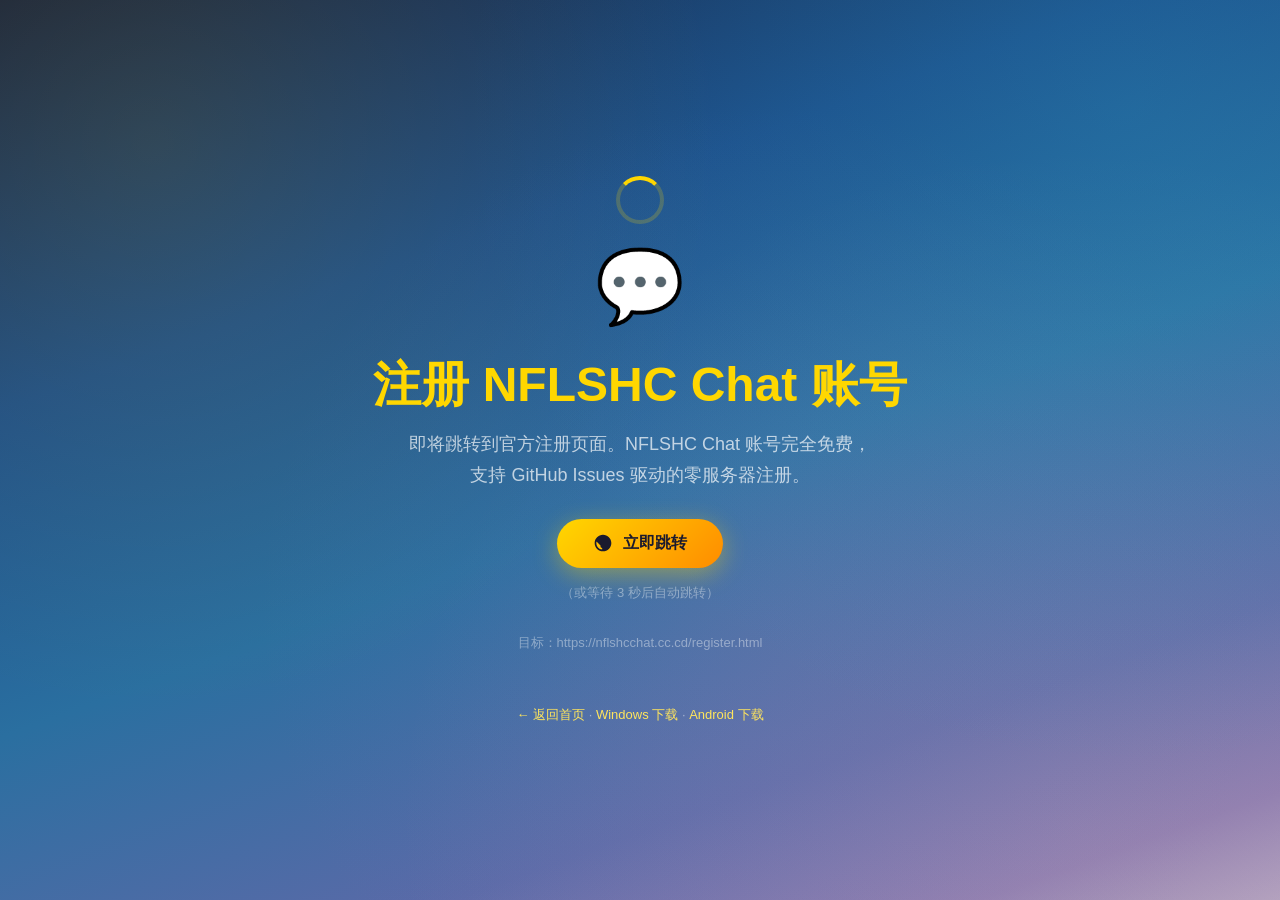
<file: register.html>
<!DOCTYPE html>
<html lang="zh-CN">
<head>
  <meta charset="UTF-8" />
  <meta name="viewport" content="width=device-width, initial-scale=1.0" />
  <title>注册账号 - NFLSHC Chat</title>
  <link rel="stylesheet" href="styles.css" />
  <style>
    .redirect-page { position: relative; z-index: 10; min-height: 100vh; display: flex; flex-direction: column; align-items: center; justify-content: center; padding: 24px; text-align: center; }
    .redirect-icon { font-size: 72px; margin-bottom: 24px; animation: pulse 2s ease-in-out infinite; }
    @keyframes pulse { 0%,100%{transform:scale(1)} 50%{transform:scale(1.1)} }
    .redirect-page h1 { font-size: clamp(28px, 5vw, 48px); font-weight: 800; color: var(--gold); margin-bottom: 12px; }
    .redirect-page p { font-size: clamp(14px, 2vw, 18px); color: rgba(255,255,255,0.7); max-width: 480px; line-height: 1.7; margin-bottom: 28px; }
    .redirect-page .btn {
      display: inline-flex; align-items: center; gap: 10px;
      background: linear-gradient(135deg, var(--gold) 0%, var(--orange) 100%);
      color: #1a1a2e; font-size: 16px; font-weight: 700;
      padding: 14px 36px; border-radius: 999px; text-decoration: none;
      box-shadow: 0 6px 24px rgba(255,215,0,0.4);
      transition: transform .15s, box-shadow .2s; margin-bottom: 14px;
    }
    .redirect-page .btn:hover { transform: translateY(-2px); box-shadow: 0 10px 32px rgba(255,215,0,0.6); }
    .redirect-page .note { font-size: 13px; color: rgba(255,255,255,0.4); }
    .back-link { margin-top: 24px; font-size: 13px; color: rgba(255,255,255,0.45); }
    .back-link a { color: var(--gold-light); text-decoration: none; }
    .back-link a:hover { text-decoration: underline; }
    .loader { width: 48px; height: 48px; border: 4px solid rgba(255,215,0,0.2); border-top-color: var(--gold); border-radius: 50%; animation: spin .8s linear infinite; margin-bottom: 20px; }
    @keyframes spin { to{transform:rotate(360deg)} }
    .countdown { font-size: 20px; color: var(--gold); font-weight: 700; margin-top: 12px; }
  </style>
  <script>
    // Auto redirect after countdown
    const TARGET = 'https://nflshcchat.cc.cd/register.html';
    let seconds = 3;
    function updateCountdown() {
      var el = document.getElementById('countdown');
      if (el) el.textContent = seconds;
      if (seconds <= 0) {
        window.location.replace(TARGET);
      } else {
        seconds--;
        setTimeout(updateCountdown, 1000);
      }
    }
    window.addEventListener('load', updateCountdown);
  </script>
</head>
<body class="page-register">
  <div class="aurora" aria-hidden="true">
    <span class="blob blob-1"></span><span class="blob blob-2"></span>
    <span class="blob blob-3"></span><span class="blob blob-4"></span><span class="blob blob-5"></span>
    <span class="raster"></span>
  </div>

  <div class="redirect-page">
    <div class="loader"></div>
    <div class="redirect-icon">💬</div>
    <h1>注册 NFLSHC Chat 账号</h1>
    <p>即将跳转到官方注册页面。NFLSHC Chat 账号完全免费，支持 GitHub Issues 驱动的零服务器注册。</p>
    <a class="btn" href="https://nflshcchat.cc.cd/register.html" target="_blank">
      <svg viewBox="0 0 24 24" width="20" height="20" fill="currentColor"><path d="M12 2C6.48 2 2 6.48 2 12s4.48 10 10 10 10-4.48 10-10S17.52 2 12 2zm-1 17.93c-3.95-.49-7-3.85-7-7.93 0-.62.08-1.21.21-1.79L9 15v1c0 1.1.9 2 2 2v1.93z"/></svg>
      立即跳转
    </a>
    <p class="note">（或等待 <span id="countdown">3</span> 秒后自动跳转）</p>
    <p class="note">目标：https://nflshcchat.cc.cd/register.html</p>
    <div class="back-link">
      <a href="index.html">← 返回首页</a> ·
      <a href="windows.html">Windows 下载</a> ·
      <a href="android.html">Android 下载</a>
    </div>
  </div>
</body>
</html>
</file>
<file: styles.css>
:root {
  --gold: #ffd700;
  --gold-dark: #e6b800;
  --gold-light: #ffe55c;
  --orange: #ff8c00;
  --nav-h: 62px;
  --maxw: 1100px;
  --text: #ffffff;
  --text-muted: rgba(255,255,255,0.75);
  --card-bg: rgba(255,255,255,0.1);
  --card-border: rgba(255,255,255,0.15);
  --font: -apple-system, BlinkMacSystemFont, "Segoe UI", Roboto, "PingFang SC", "Microsoft YaHei", sans-serif;
}
*{ box-sizing: border-box; margin: 0; padding: 0; }

html { min-height: 100%; }

body{
  font-family: var(--font);
  color: var(--text);
  min-height: 100vh;
  overflow-x: hidden;
  position: relative;
  display: flex;
  flex-direction: column;
  /* 单一极光渐变背景：线性渐变 + 几处柔和径向光晕，整体固定不滚动，避免与文本框错位 */
  background:
    radial-gradient(circle at 12% 16%, rgba(255,215,0,0.10), transparent 42%),
    radial-gradient(circle at 88% 12%, rgba(40,170,210,0.22), transparent 48%),
    radial-gradient(circle at 60% 68%, rgba(126,120,187,0.18), transparent 52%),
    radial-gradient(circle at 84% 92%, rgba(204,172,177,0.20), transparent 50%),
    linear-gradient(160deg, #16233f 0%, #1d4e89 28%, #2a6fa0 52%, #5a6aa8 76%, #8a7ab0 90%, #b0a0c0 100%);
}

/* 各页面极光色调略有差异，但均为同一套极光主题、单一背景层 */
body.page-windows{
  background:
    radial-gradient(circle at 14% 14%, rgba(40,170,210,0.22), transparent 46%),
    radial-gradient(circle at 86% 16%, rgba(30,144,176,0.26), transparent 50%),
    radial-gradient(circle at 55% 72%, rgba(90,140,200,0.16), transparent 52%),
    radial-gradient(circle at 82% 90%, rgba(170,190,220,0.18), transparent 50%),
    linear-gradient(160deg, #122a44 0%, #16456e 30%, #246a96 55%, #4a7aa8 78%, #7a8ab8 92%, #a8a0c8 100%);
}
body.page-android{
  background:
    radial-gradient(circle at 14% 16%, rgba(126,120,187,0.24), transparent 46%),
    radial-gradient(circle at 86% 14%, rgba(138,120,200,0.22), transparent 50%),
    radial-gradient(circle at 58% 70%, rgba(180,150,216,0.16), transparent 52%),
    radial-gradient(circle at 82% 90%, rgba(204,172,200,0.18), transparent 50%),
    linear-gradient(160deg, #1c1a3a 0%, #2d3a7a 30%, #4a5aa8 52%, #6a6ab0 74%, #8a7ab8 90%, #b0a0c8 100%);
}
body.page-log{
  background:
    radial-gradient(circle at 12% 16%, rgba(40,120,200,0.22), transparent 46%),
    radial-gradient(circle at 88% 14%, rgba(90,120,200,0.20), transparent 50%),
    radial-gradient(circle at 56% 70%, rgba(126,120,187,0.18), transparent 52%),
    radial-gradient(circle at 84% 90%, rgba(180,170,216,0.18), transparent 50%),
    linear-gradient(160deg, #161d38 0%, #22356a 30%, #3a5a9c 54%, #5a6aa8 76%, #8a7ab0 90%, #aaa0c8 100%);
}
body.page-register{
  background:
    radial-gradient(circle at 12% 16%, rgba(255,215,0,0.10), transparent 42%),
    radial-gradient(circle at 88% 12%, rgba(40,170,210,0.20), transparent 48%),
    radial-gradient(circle at 60% 68%, rgba(126,120,187,0.16), transparent 52%),
    radial-gradient(circle at 84% 92%, rgba(204,172,177,0.18), transparent 50%),
    linear-gradient(160deg, #16223f 0%, #1d4e89 30%, #2a6fa0 54%, #5a6aa8 78%, #8a7ab0 92%, #b0a0c0 100%);
}

/* ===== Aurora animated background ===== */
/* 第二层浮动光斑已废弃：背景统一烘焙进 body，避免与文本框错位 */
.aurora{ display: none; }
.blob{
  position: absolute; border-radius: 50%;
  filter: blur(80px); opacity: .45;
  mix-blend-mode: screen;
  animation: drift 20s ease-in-out infinite alternate;
}
.blob-1{ width: 50vw; height: 50vw; left: -10vw; top: -8vw;
  background: radial-gradient(circle, rgba(255,215,0,0.7) 0%, rgba(255,140,0,0) 70%); animation-delay: 0s; }
.blob-2{ width: 42vw; height: 42vw; right: -8vw; top: 2vw;
  background: radial-gradient(circle, rgba(30,144,176,0.6) 0%, rgba(30,144,176,0) 70%); animation-delay: -5s; }
.blob-3{ width: 46vw; height: 46vw; left: 20vw; top: 18vw;
  background: radial-gradient(circle, rgba(85,136,204,0.55) 0%, rgba(85,136,204,0) 70%); animation-delay: -10s; }
.blob-4{ width: 40vw; height: 40vw; right: 10vw; bottom: -4vw;
  background: radial-gradient(circle, rgba(126,120,187,0.55) 0%, rgba(126,120,187,0) 70%); animation-delay: -15s; }
.blob-5{ width: 44vw; height: 44vw; left: -6vw; bottom: 4vw;
  background: radial-gradient(circle, rgba(204,172,177,0.55) 0%, rgba(204,172,177,0) 70%); animation-delay: -20s; }
.raster{
  position: absolute; inset: 0;
  background: repeating-linear-gradient(90deg,
    rgba(255,255,255,0.04) 0px, rgba(255,255,255,0.04) 1px,
    rgba(0,0,0,0.03) 2px, rgba(0,0,0,0.03) 3px);
  opacity: .7;
}
@keyframes drift{
  from{ transform: translate3d(0,0,0) scale(1); }
  to{ transform: translate3d(3vw,2vw,0) scale(1.1); }
}

/* ===== Navbar ===== */
.navbar{
  position: fixed; top: 0; left: 0; right: 0; height: var(--nav-h);
  z-index: 20; display: flex; align-items: center;
  background: rgba(26,26,62,0.82);
  backdrop-filter: saturate(160%) blur(14px);
  border-bottom: 1px solid rgba(255,215,0,0.15);
}
.nav-inner{
  width: 100%; max-width: var(--maxw); margin: 0 auto;
  padding: 0 24px; display: flex; align-items: center; gap: 20px;
}
.brand{ display: flex; align-items: center; gap: 10px; text-decoration: none; flex-shrink: 0; }
.brand svg{ filter: drop-shadow(0 2px 8px rgba(255,215,0,0.4)); }
.brand-logo{ height: 32px; width: auto; border-radius: 8px; box-shadow: 0 2px 8px rgba(255,215,0,0.35); }
.brand-word{ font-size: 18px; font-weight: 800; color: var(--gold); letter-spacing: 0.5px; }

.menu{ display: flex; align-items: center; gap: 20px; flex: 1; }
.menu a{
  font-size: 14px; font-weight: 500; color: rgba(255,255,255,0.82); text-decoration: none;
  transition: color .2s; white-space: nowrap;
}
.menu a:hover{ color: var(--gold); }

.nav-cta{
  font-size: 13px; font-weight: 700; color: #1a1a2e; text-decoration: none;
  background: linear-gradient(135deg, var(--gold) 0%, var(--orange) 100%);
  padding: 8px 18px; border-radius: 999px;
  box-shadow: 0 4px 16px rgba(255,215,0,0.35);
  transition: transform .15s, box-shadow .2s; white-space: nowrap;
}
.nav-cta:hover{ transform: translateY(-1px); box-shadow: 0 6px 20px rgba(255,215,0,0.55); }

/* ===== Hero ===== */
.hero{
  position: relative; z-index: 10; flex: 1;
  display: flex; flex-direction: column; align-items: center; justify-content: center;
  text-align: center; padding: calc(var(--nav-h) + 6vh) 24px 6vh;
  min-height: 82vh;
}
.hero-badge{
  display: inline-block;
  background: rgba(255,215,0,0.15); border: 1px solid rgba(255,215,0,0.4);
  color: var(--gold-light); font-size: 13px; font-weight: 600;
  padding: 6px 18px; border-radius: 999px; margin-bottom: 20px;
  letter-spacing: 0.5px;
}
.headline{
  display: flex; flex-direction: column; align-items: center; gap: 4px;
  font-weight: 800; line-height: 1.0; margin-bottom: 16px;
  text-shadow: 0 4px 30px rgba(0,0,0,0.4);
}
.platform-name{ font-size: clamp(52px, 9vw, 108px); letter-spacing: 2px; color: var(--gold); }
.tagline{ font-size: clamp(14px, 2vw, 20px); font-weight: 500; letter-spacing: 3px; margin-bottom: 16px; color: rgba(255,255,255,0.85); }
.hero-desc{ font-size: clamp(14px, 1.5vw, 17px); max-width: 600px; color: rgba(255,255,255,0.75); line-height: 1.75; margin-bottom: 32px; }
.hero-ctas{ display: flex; flex-wrap: wrap; gap: 12px; justify-content: center; margin-bottom: 20px; }
.download-btn{
  display: inline-flex; align-items: center; gap: 8px;
  text-decoration: none; border-radius: 999px;
  font-size: 15px; font-weight: 600; padding: 13px 28px;
  transition: transform .15s, box-shadow .2s;
}
.download-btn.primary{
  background: linear-gradient(135deg, var(--gold) 0%, var(--orange) 100%);
  color: #1a1a2e; box-shadow: 0 6px 24px rgba(255,215,0,0.4);
}
.download-btn.primary:hover{ transform: translateY(-2px); box-shadow: 0 10px 32px rgba(255,215,0,0.6); }
.download-btn.secondary{
  background: rgba(255,255,255,0.12); color: #fff;
  border: 1px solid rgba(255,255,255,0.25);
  backdrop-filter: blur(6px);
}
.download-btn.secondary:hover{ background: rgba(255,255,255,0.2); transform: translateY(-2px); }
.download-btn.outline{
  background: transparent; color: var(--gold-light);
  border: 1px solid rgba(255,215,0,0.35);
}
.download-btn.outline:hover{ background: rgba(255,215,0,0.08); transform: translateY(-2px); }
.version{ font-size: 13px; color: rgba(255,255,255,0.5); }

/* ===== Features ===== */
.features{
  position: relative; z-index: 10;
  padding: 0 24px 72px; max-width: var(--maxw); margin: 0 auto; width: 100%;
}
.section-header{ text-align: center; margin-bottom: 40px; }
.section-header h2{ font-size: clamp(24px, 3vw, 36px); font-weight: 700; margin-bottom: 8px; }
.section-header p{ font-size: 16px; color: rgba(255,255,255,0.7); }
.features-grid{ display: grid; grid-template-columns: repeat(auto-fill, minmax(260px, 1fr)); gap: 20px; }
.feature-card{
  background: rgba(255,255,255,0.07); border: 1px solid rgba(255,255,255,0.12);
  border-radius: 16px; padding: 24px 22px;
  backdrop-filter: blur(8px);
  transition: transform .2s, background .2s, border-color .2s;
}
.feature-card:hover{ transform: translateY(-4px); background: rgba(255,255,255,0.11); border-color: rgba(255,215,0,0.3); }
.feat-icon{ font-size: 28px; display: block; margin-bottom: 12px; }
.feature-card h3{ font-size: 17px; font-weight: 700; margin-bottom: 8px; }
.feature-card p{ font-size: 14px; color: rgba(255,255,255,0.7); line-height: 1.7; }

/* ===== Downloads ===== */
.downloads{
  position: relative; z-index: 10;
  padding: 0 24px 72px; max-width: var(--maxw); margin: 0 auto; width: 100%;
}
.download-grid{ display: grid; grid-template-columns: 1fr 1fr; gap: 24px; margin-bottom: 28px; }
.dl-card{
  background: rgba(255,255,255,0.08); border: 1px solid rgba(255,255,255,0.14);
  border-radius: 20px; padding: 28px 26px;
  backdrop-filter: blur(8px);
  transition: transform .2s, border-color .2s;
  display: flex; flex-direction: column; gap: 16px;
}
.dl-card:hover{ transform: translateY(-3px); border-color: rgba(255,215,0,0.35); }
.dl-icon{ font-size: 40px; }
.dl-info h3{ font-size: 20px; font-weight: 700; margin-bottom: 4px; }
.dl-version{ font-size: 13px; color: rgba(255,255,255,0.6); margin-bottom: 8px; }
.dl-channels{ display: flex; gap: 8px; flex-wrap: wrap; }
.channel-tag{
  font-size: 11px; font-weight: 600; padding: 3px 10px; border-radius: 999px;
}
.channel-tag.fast{ background: rgba(255,215,0,0.15); color: var(--gold-light); border: 1px solid rgba(255,215,0,0.3); }
.dl-actions{ display: flex; flex-wrap: wrap; gap: 8px; margin-top: auto; }
.dl-btn{
  display: inline-flex; align-items: center; gap: 6px;
  font-size: 13px; font-weight: 600; padding: 9px 18px; border-radius: 999px;
  text-decoration: none; transition: transform .15s, box-shadow .2s;
}
.dl-btn.gold{ background: linear-gradient(135deg, var(--gold) 0%, var(--orange) 100%); color: #1a1a2e; box-shadow: 0 4px 14px rgba(255,215,0,0.3); }
.dl-btn.gold:hover{ transform: translateY(-1px); box-shadow: 0 6px 20px rgba(255,215,0,0.5); }
.dl-btn.outline{ background: rgba(255,255,255,0.1); color: #fff; border: 1px solid rgba(255,255,255,0.2); }
.dl-btn.outline:hover{ background: rgba(255,255,255,0.16); }
.dl-btn.ghost{ background: transparent; color: rgba(255,255,255,0.6); border: 1px solid rgba(255,255,255,0.1); }
.dl-btn.ghost:hover{ color: rgba(255,255,255,0.9); border-color: rgba(255,255,255,0.25); }

.dl-official{
  background: rgba(255,255,255,0.05); border: 1px solid rgba(255,255,255,0.1);
  border-radius: 16px; padding: 20px 24px;
}
.dl-official h4{ font-size: 15px; font-weight: 700; margin-bottom: 12px; color: rgba(255,255,255,0.9); }
.official-links{ display: flex; flex-wrap: wrap; gap: 8px 20px; }
.official-links a{
  font-size: 13px; color: var(--gold-light); text-decoration: none;
  display: flex; align-items: center; gap: 5px;
}
.official-links a:hover{ text-decoration: underline; }

/* ===== Community ===== */
.community{ position: relative; z-index: 10; padding: 0 24px 72px; max-width: var(--maxw); margin: 0 auto; width: 100%; }
.qr-grid{ display: grid; grid-template-columns: 1fr 1fr; gap: 24px; max-width: 600px; margin: 0 auto; }
.qr-card{
  background: rgba(255,255,255,0.08); border: 1px solid rgba(255,255,255,0.14);
  border-radius: 20px; padding: 28px 24px; text-align: center;
  backdrop-filter: blur(8px); transition: transform .2s, border-color .2s;
}
.qr-card:hover{ transform: translateY(-3px); border-color: rgba(255,215,0,0.3); }
.qr-img-wrap{ margin-bottom: 16px; }
.qr-img-wrap img{ width: 140px; height: 140px; border-radius: 12px; border: 2px solid rgba(255,255,255,0.15); object-fit: cover; background: #fff; }
.qr-card h3{ font-size: 17px; font-weight: 700; margin-bottom: 6px; }
.qr-card p{ font-size: 13px; color: rgba(255,255,255,0.65); }

/* ===== Tech Banner ===== */
.tech-banner{
  position: relative; z-index: 10;
  background: rgba(0,0,0,0.18); border-top: 1px solid rgba(255,255,255,0.08);
  border-bottom: 1px solid rgba(255,255,255,0.08);
  padding: 28px 24px; text-align: center;
}
.tech-inner{ display: flex; flex-wrap: wrap; justify-content: center; align-items: center; gap: 8px; margin-bottom: 10px; }
.tech-tag{ font-size: 14px; font-weight: 600; color: rgba(255,255,255,0.9); }
.tech-sep{ color: rgba(255,215,0,0.5); font-size: 16px; font-weight: 700; }
.tech-caption{ font-size: 13px; color: rgba(255,255,255,0.45); }

/* ===== Footer ===== */
.footer{ position: relative; z-index: 10; padding: 28px 24px 32px; background: rgba(10,10,26,0.5); backdrop-filter: blur(6px); border-top: 1px solid rgba(255,255,255,0.08); }
.foot-inner{ max-width: var(--maxw); margin: 0 auto; text-align: center; }
.foot-brand{ display: flex; align-items: center; justify-content: center; gap: 10px; font-size: 15px; font-weight: 600; margin-bottom: 16px; color: rgba(255,255,255,0.85); }
.foot-logo{ font-size: 20px; }
.foot-links{ display: flex; flex-wrap: wrap; justify-content: center; gap: 6px 20px; margin-bottom: 14px; }
.foot-links a{ font-size: 13px; color: rgba(255,255,255,0.6); text-decoration: none; }
.foot-links a:hover{ color: var(--gold-light); }
.copyright{ font-size: 12px; color: rgba(255,255,255,0.4); }

/* ===== Responsive ===== */
@media (max-width: 768px){
  .menu{ gap: 12px; overflow-x: auto; flex: 1; }
  .menu a{ font-size: 13px; }
  .nav-cta{ display: none; }
  .download-grid, .qr-grid{ grid-template-columns: 1fr; }
  .hero-ctas{ flex-direction: column; align-items: center; }
  .dl-actions{ flex-direction: column; }
  .dl-btn{ justify-content: center; }
}
</file>
